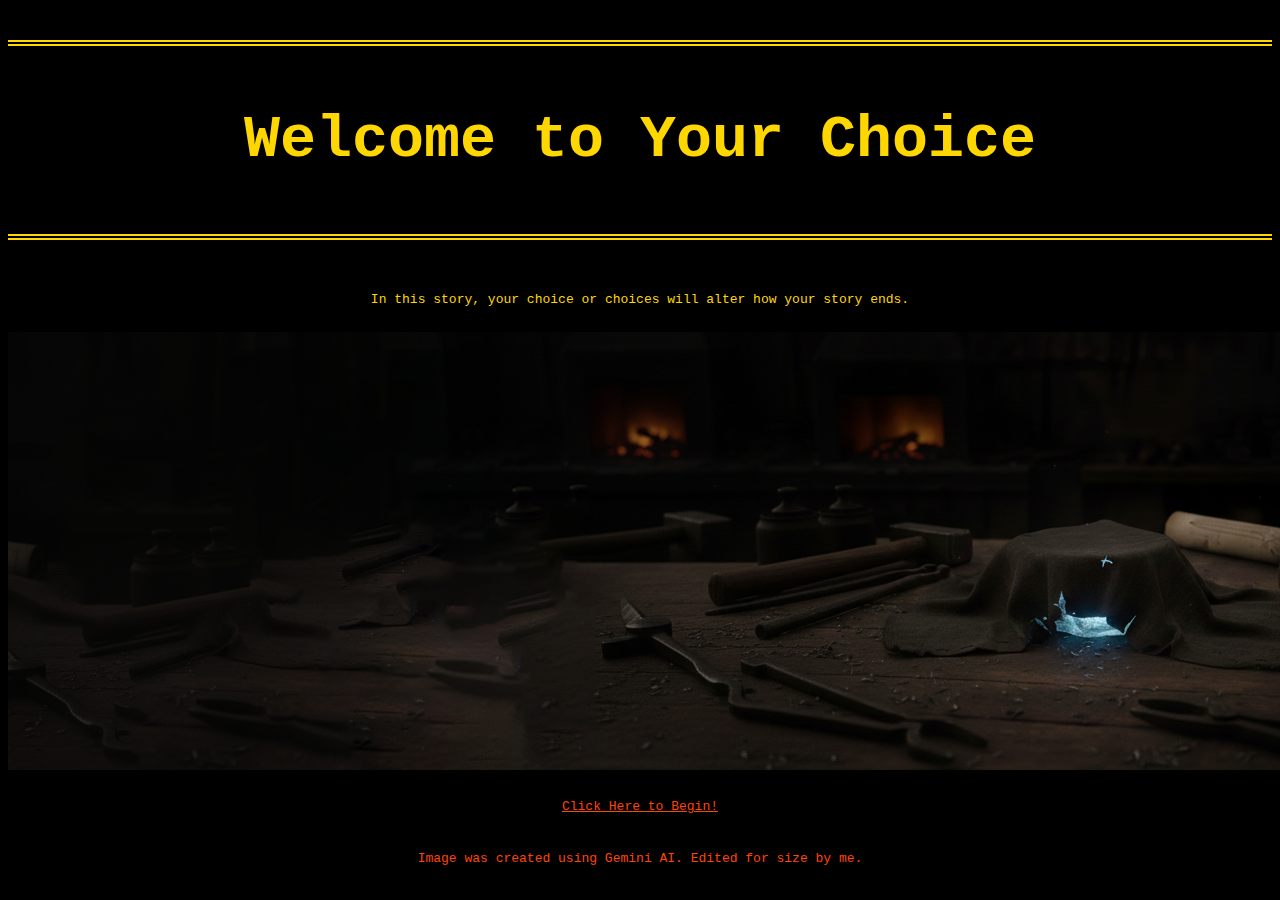
<file: index.html>
<!doctype html>
<html lang="en">

<head>
	<title>Choose Your Own Adventure</title>
	<meta charset="utf-8">
	<link href="style.css" rel="stylesheet" type="text/css">
</head>

<body>
	<h1>Welcome to Your Choice</h1>
	<p>In this story, your choice or choices will alter how your story ends.</p>
	<img class="home" src="media/home2.png" alt="An image of a blacksmith's workbench with a glowing mysterious object covered by a tarp.">
	<p><a href="story/begin.html">Click Here to Begin!<a/></p>
		
	<p class="cite"> Image was created using Gemini AI. Edited for size by me.</p>

</body>

</html>
</file>
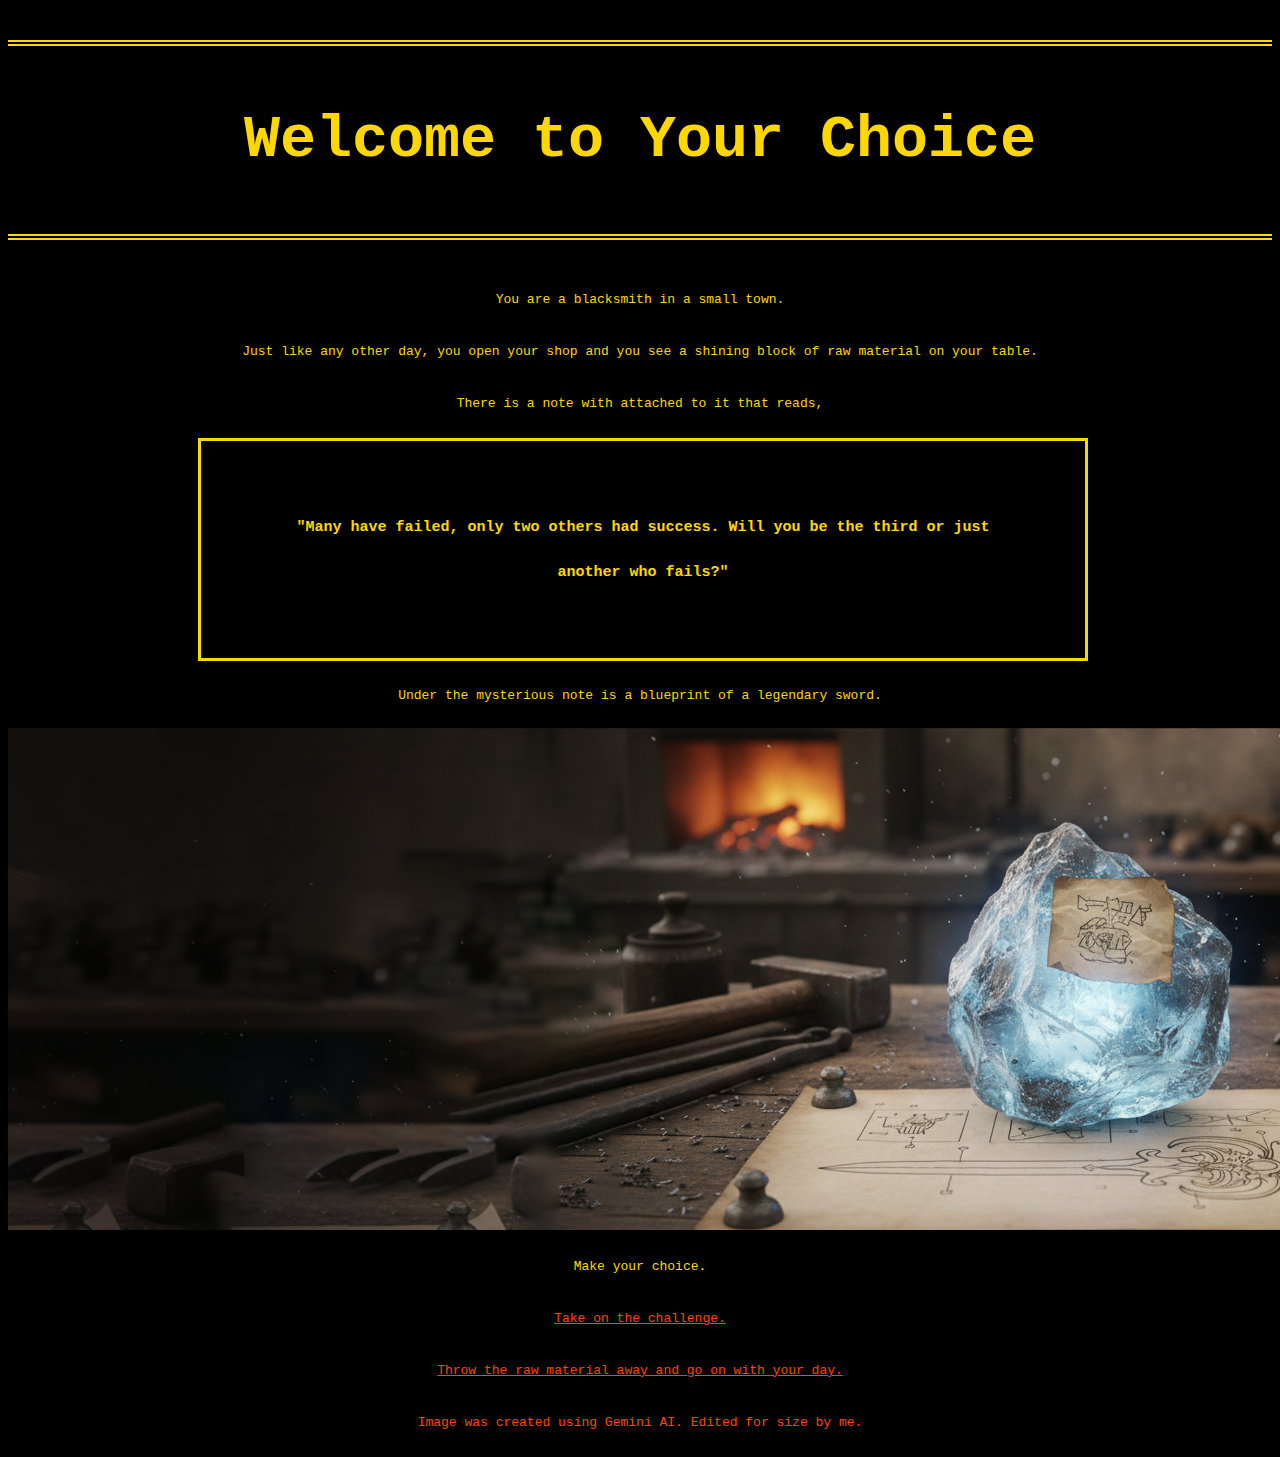
<file: story/begin.html>
<!doctype html>
<html lang="en">

<head>
	<title>Choose Your Own Adventure</title>
	<meta charset="utf-8">
	<link href="../style.css" rel="stylesheet" type="text/css">
</head>

<body>
	<h1>Welcome to Your Choice</h1>
	<p>You are a blacksmith in a small town.</p>
	<p>Just like any other day, you open your shop and you see a shining block of raw material on your table.</p>
	<p>There is a note with attached to it that reads,</p>
	<p class="note">"Many have failed, only two others had success. Will you be the third or just another who fails?"</p>
	<p>Under the mysterious note is a blueprint of a legendary sword.</p>

	<img class="gem" alt="An image of a blacksmith's workbench with a glowing mysterious gem." src="../media/gem.png">

	<p>Make your choice.</p>
	<p><a href="challenge.html">Take on the challenge.<a/></p>
	<p><a href="end.html">Throw the raw material away and go on with your day.<a/></p>
	<p class="cite"> Image was created using Gemini AI. Edited for size by me.</p>
</body>

</html>
</file>
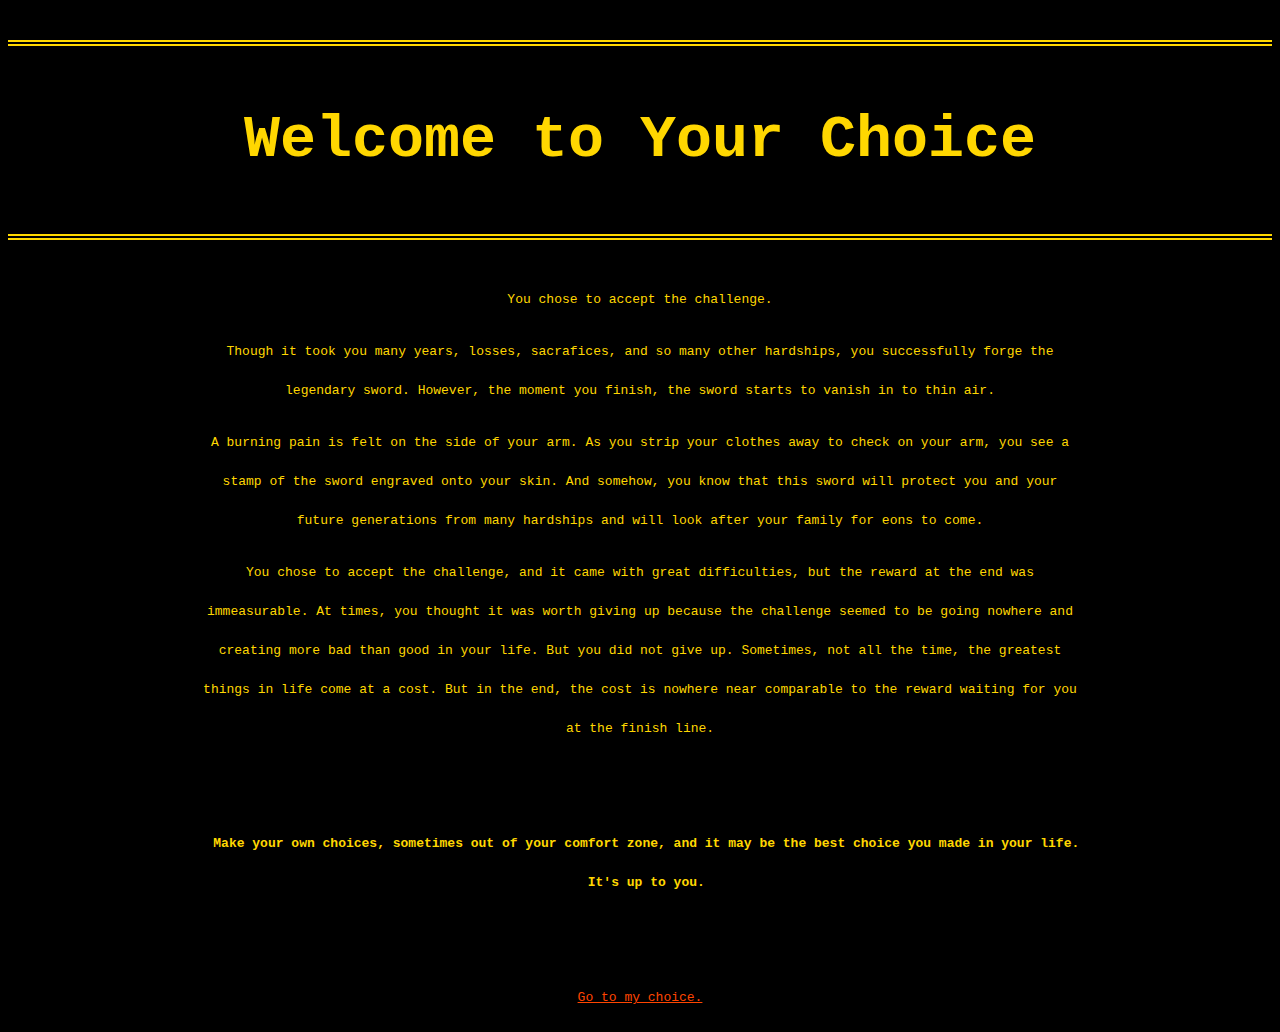
<file: story/challenge.html>
<!doctype html>
<html lang="en">

<head>
	<title>Choose Your Own Adventure</title>
	<meta charset="utf-8">
	<link href="../style.css" rel="stylesheet" type="text/css">
</head>

<body>
	<h1>Welcome to Your Choice</h1>
	<p>You chose to accept the challenge.</p>
	<p>Though it took you many years, losses, sacrafices, and so many other hardships, you successfully forge the legendary sword. However, the moment you finish, the sword starts to vanish in to thin air.</p>
	<p>A burning pain is felt on the side of your arm. As you strip your clothes away to check on your arm, you see a stamp of the sword engraved onto your skin. And somehow, you know that this sword will protect you and your future generations from many hardships and will look after your family for eons to come.</p>
	<p>You chose to accept the challenge, and it came with great difficulties, but the reward at the end was immeasurable. At times, you thought it was worth giving up because the challenge seemed to be going nowhere and creating more bad than good in your life. But you did not give up. Sometimes, not all the time, the greatest things in life come at a cost. But in the end, the cost is nowhere near comparable to the reward waiting for you at the finish line.</p>
	<p class="bold">Make your own choices, sometimes out of your comfort zone, and it may be the best choice you made in your life. It's up to you.</p>
	<p><a href="error.html">Go to my choice.<a/></p>
</body>

</html>
</file>
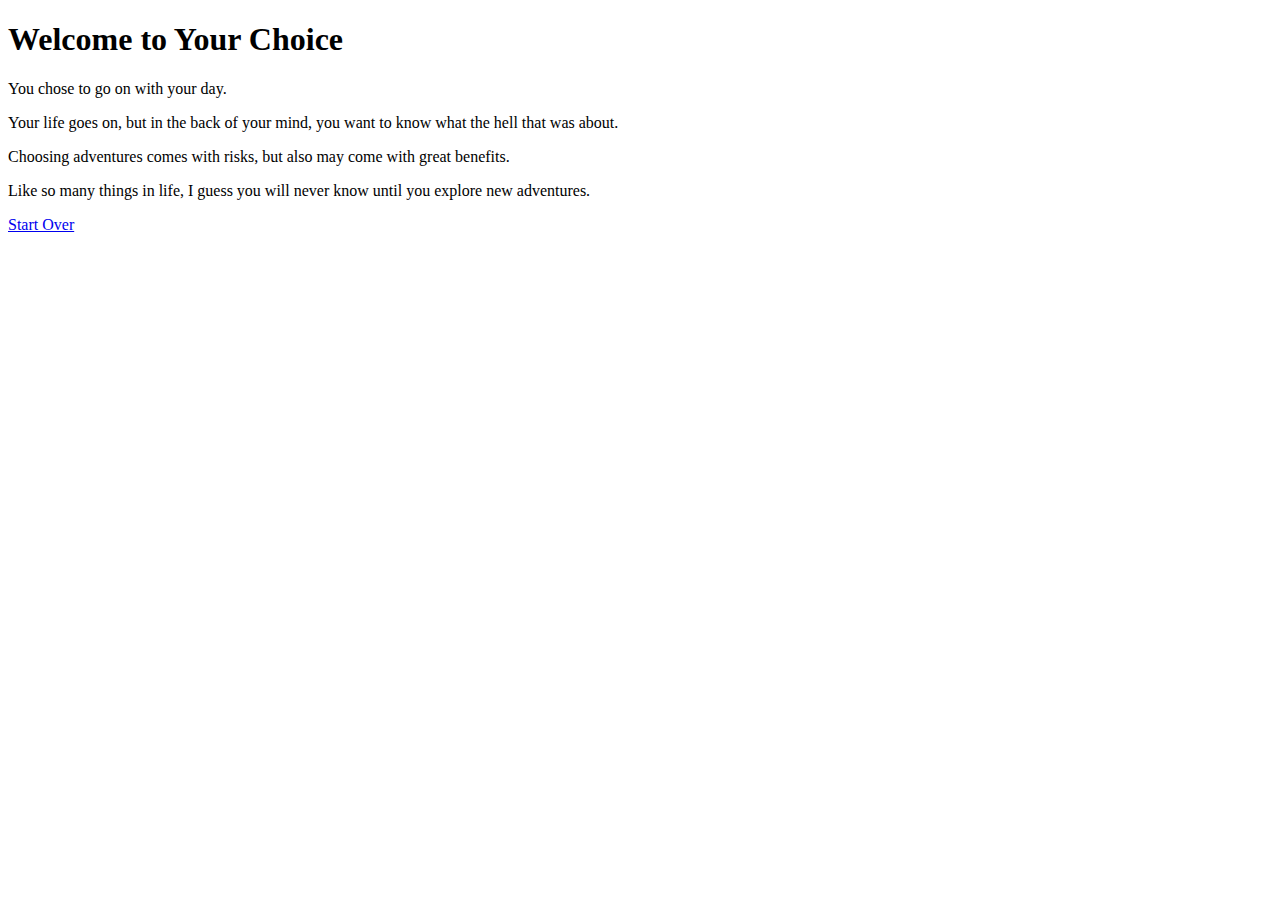
<file: story/end.html>
<!doctype html>
<html lang="en">

<head>
	<title>Choose Your Own Adventure</title>
	<meta charset="utf-8">
</head>

<body>
	<h1>Welcome to Your Choice</h1>
	<p>You chose to go on with your day.</p>
	<p>Your life goes on, but in the back of your mind, you want to know what the hell that was about.</p>
	<p>Choosing adventures comes with risks, but also may come with great benefits.</p>
	<p>Like so many things in life, I guess you will never know until you explore new adventures.</p>
	<p><a href="../index.html">Start Over<a/></p>
</body>

</html>
</file>
<file: style.css>
body{
	color: gold;

	background-color: black;
}

a{
	color: orangered;
}

h1 {
	font-family: monospace;
	font-size: 60px;
	text-align: center;
	border-width: 6px;
	border-style: double;
	border-right-style: none;
	border-left-style: none;
	padding: 1em;
}

p {
	font-family: monospace;
	font-size: 13px;
	line-height: 3;
	text-align: center;
	width: 70%;
	position: relative;
	left: 15%;
}

.bold {
	text-align: center;
	font-family: monospace;
	font-weight: 600;
	padding: 3%;
	margin: 3%;
	position: relative;
	left: 9.5%;
}

.note {
	text-align: center;
	font-size: 15px;
	font-family: monospace;
	font-weight: 600;
	width: 60%;
	padding: 5%;
	border: solid;
}
</file>
